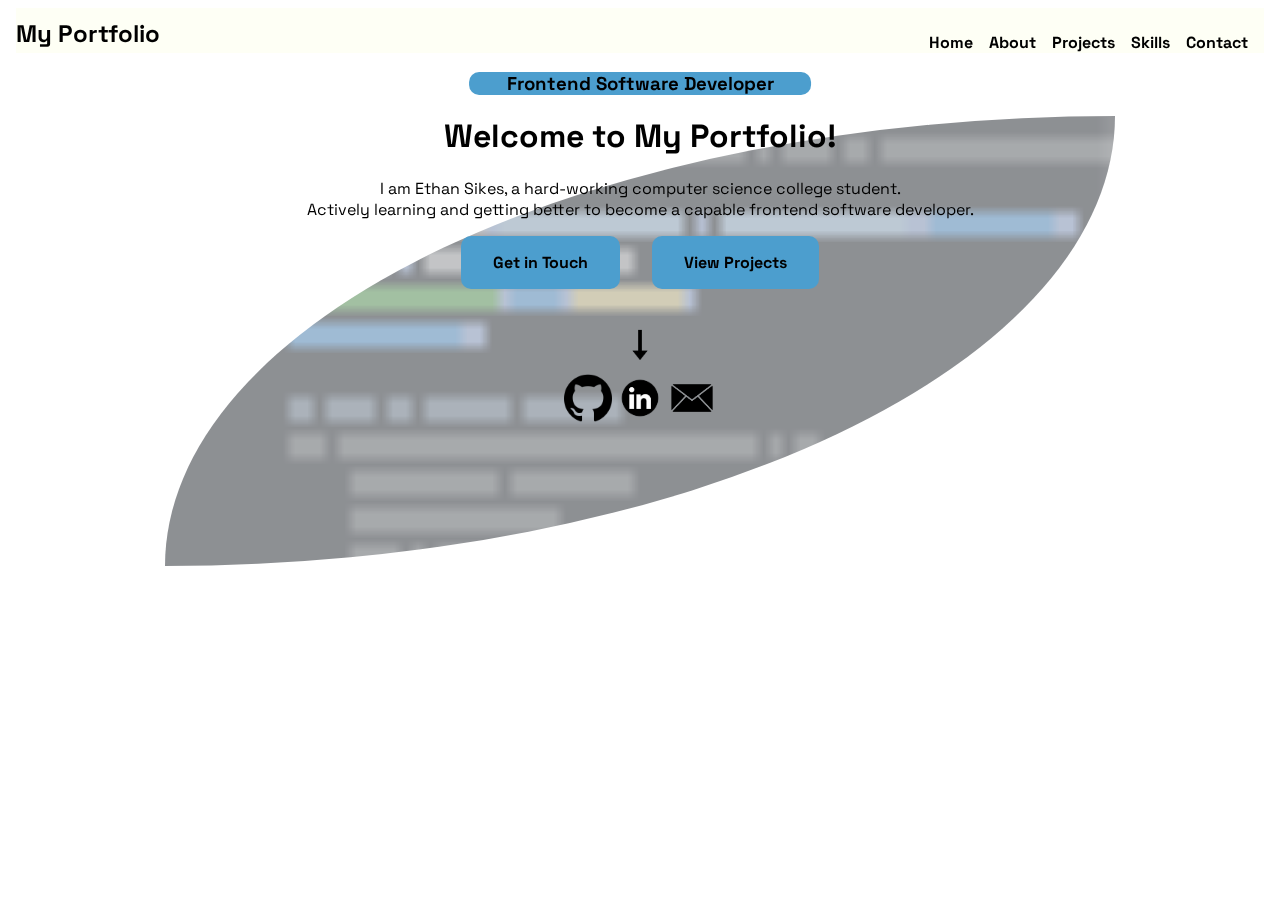
<file: index.html>
<!DOCTYPE html>
<html lang="en">
<head>
  <meta charset="UTF-8">
  <meta name="viewport" content="width=device-width, initial-scale=1.0">
  <title>Home</title>
  <link rel="preconnect" href="https://fonts.googleapis.com">
  <link rel="preconnect" href="https://fonts.gstatic.com" crossorigin>
  <link href="https://fonts.googleapis.com/css2?family=Inter:ital,opsz,wght@0,14..32,100..900;1,14..32,100..900&family=Space+Grotesk:wght@300..700&display=swap" rel="stylesheet">
  <link rel="stylesheet" href="css/main.css">
</head>
<body>
  <div class="wrap">
    <header>
      <div class="my-portfolio">
        <a href="index.html">My Portfolio</a>
      </div>

      <nav>
        <a href=# class="menu-open hide-desktop">
          <img src="open-menu-button.png" alt="Open menu button">
        </a>
        <ul>
          <li class="hide-desktop">
            <a href=# class="menu-close">
              <img src="close-menu-button.png" alt="Close menu button">
            </a>
          </li>
          <li><a href="index.html">Home</a></li>
          <li><a href="about.html">About</a></li>
          <li><a href="projects.html">Projects</a></li>
          <li><a href="skills.html">Skills</a></li>
          <li><a href="contact.html">Contact</a></li>
        </ul>
      </nav>
    </header>

    <main>
      <h3>Frontend Software Developer</h3>

      <div class="intro">
        <img class="code-background" src="code-background.png" alt="Background image">
        <div class="primary">
          <h1>Welcome to My Portfolio!</h1>
          <p>
            I am Ethan Sikes, a hard-working computer science college student.<br>
            Actively learning and getting better to become a capable frontend software developer. <br>
          </p>
        </div>
      </div>

      <div class="actions">
        <div class="intro-buttons">
          <a href="contact.html">Get in Touch</a>
          <a href="projects.html">View Projects</a>
        </div>

        <img class="arrow" src="down-arrow.png" alt="Jumping arrow image">

        <div>
          <a href="https://github.com/swifty-playz">
            <img src="github-logo.png" alt="Github button">
          </a>
          <a href="https://www.linkedin.com/in/ethan-sikes-6680b9398">
            <img src="linkedin-logo.webp" alt="LinkedIn button">
          </a>
          <a href="mailto:ethansikes2007@icloud.com">
            <img src="email-logo.png" alt="Email button">
          </a>
        </div>
      </div>

    </main>
    <footer>
      
    </footer>
  </div>
</body>
</html>

<script>
  const menu = document.querySelector('nav ul');
  const menuBtn = document.querySelector('.menu-open');
  const closeBtn = document.querySelector('.menu-close');
  const arrow = document.querySelector('.arrow');

  menuBtn.addEventListener('click', () => {
    menu.classList.add('open')
  })
  closeBtn.addEventListener('click', () => {
    menu.classList.remove('open')
  })
</script>
</file>
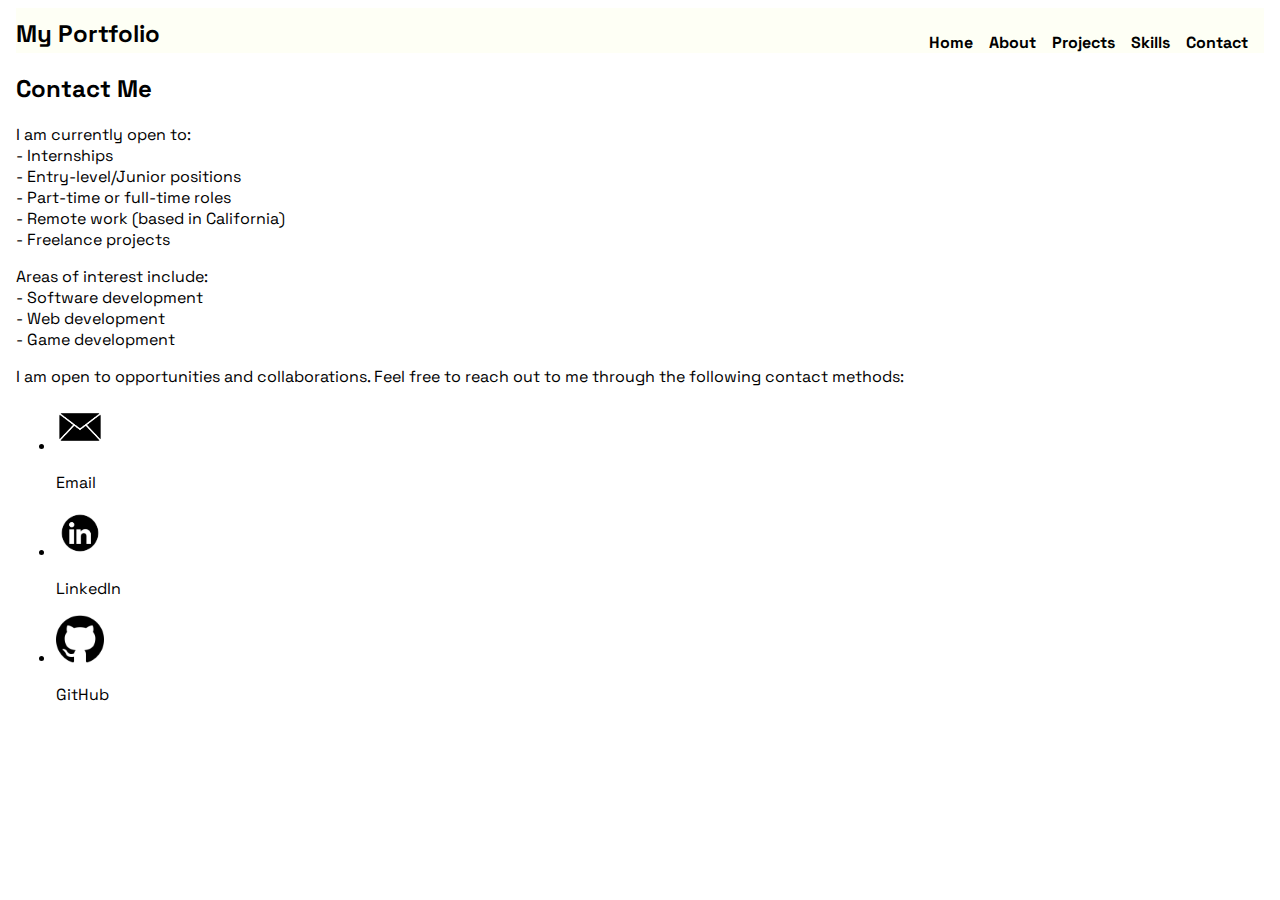
<file: contact.html>
<!DOCTYPE html>
<html lang="en">
<head>
  <meta charset="UTF-8">
  <meta name="viewport" content="width=device-width, initial-scale=1.0">
  <title>Contact</title>
  <link rel="preconnect" href="https://fonts.googleapis.com">
  <link rel="preconnect" href="https://fonts.gstatic.com" crossorigin>
  <link href="https://fonts.googleapis.com/css2?family=Inter:ital,opsz,wght@0,14..32,100..900;1,14..32,100..900&family=Space+Grotesk:wght@300..700&display=swap" rel="stylesheet">
  <link rel="stylesheet" href="css/main.css">
</head>
<body>
  <div class="wrap">
    <header>
      <div class="my-portfolio">
        <a href="index.html">My Portfolio</a>
      </div>
      <nav>
        <a href=# class="menu-open hide-desktop">
          <img src="open-menu-button.png" alt="Open menu button">
        </a>
        <ul>
          <li class="hide-desktop">
            <a href=# class="menu-close">
              <img src="close-menu-button.png" alt="Close menu button">
            </a>
          </li>
          <li><a href="index.html">Home</a></li>
          <li><a href="about.html">About</a></li>
          <li><a href="projects.html">Projects</a></li>
          <li><a href="skills.html">Skills</a></li>
          <li><a href="contact.html">Contact</a></li>
        </ul>
      </nav>
    </header>

    <main>
      <div class="contact">
        <h2>Contact Me</h1>

        <div class="ideals">
          <div class="openTo">
            <p>
              I am currently open to:<br>
              - Internships<br>
              - Entry-level/Junior positions<br>
              - Part-time or full-time roles<br>
              - Remote work (based in California)<br>
              - Freelance projects<br>
            </p>
          </div>

          <div class="interests">
            <p>
              Areas of interest include:<br>
              - Software development<br>
              - Web development<br>
              - Game development
            </p>
          </div>
        </div>

        <p>I am open to opportunities and collaborations. Feel free to reach out to me through the following contact methods:</p>
        
        <ul>

          <li>
            <a href="mailto:ethansikes2007@icloud.com">
              <img src="email-logo.png" alt="Email logo">
            </a>
            <p>Email</p>
          </li>

          <li>
            <a href="https://www.linkedin.com/in/ethan-sikes-6680b9398">
              <img src="linkedin-logo.webp" alt="LinkedIn logo">
            </a>
            <p>LinkedIn</p>
          </li>

          <li>
            <a href="https://github.com/swifty-playz">
              <img src="github-logo.png" alt="GitHub logo">
            </a>
            <p>GitHub</p>
          </li>

        </ul>

      </div>
    </main>
    <footer>
      
    </footer>
  </div>
</body>
</html>

<script>
  const menu = document.querySelector('nav ul');
  const menuBtn = document.querySelector('.menu-open');
  const closeBtn = document.querySelector('.menu-close');
  const arrow = document.querySelector('.arrow');

  menuBtn.addEventListener('click', () => {
    menu.classList.add('open')
  })
  closeBtn.addEventListener('click', () => {
    menu.classList.remove('open')
  })
</script>
</file>
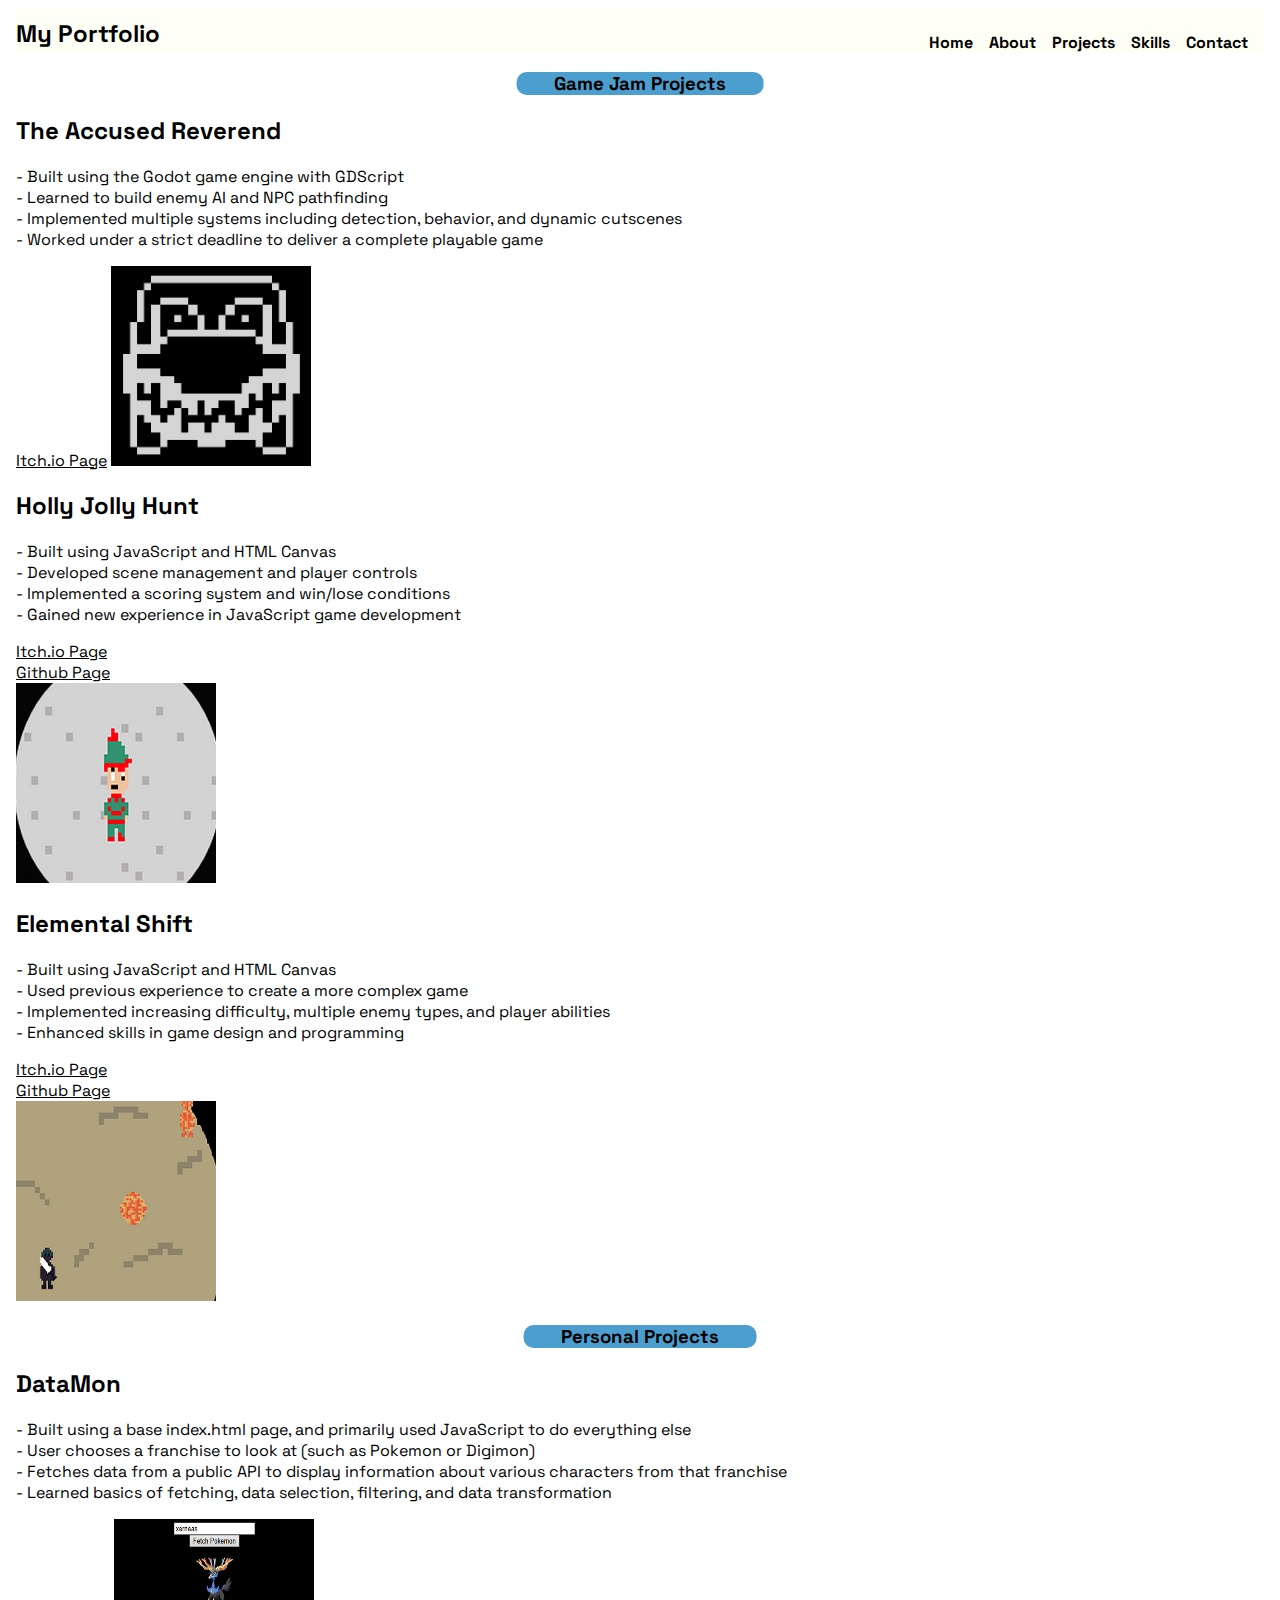
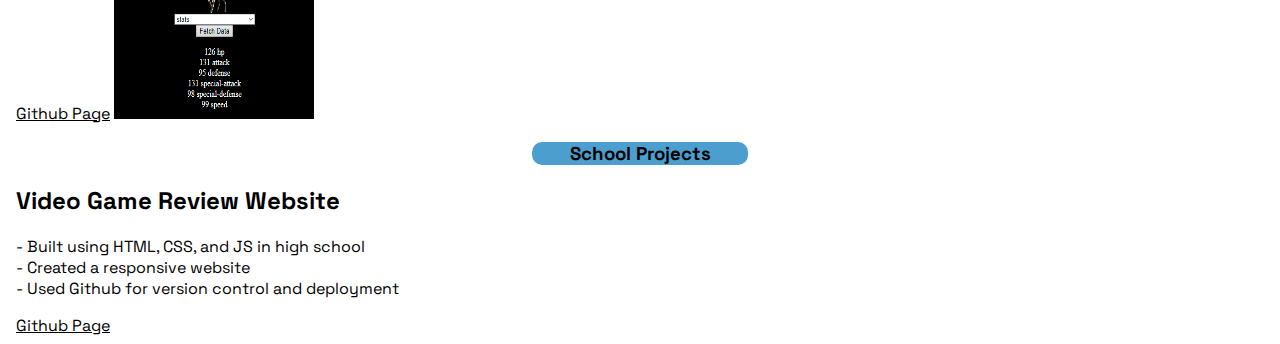
<file: projects.html>
<!DOCTYPE html>
<html lang="en">
<head>
  <meta charset="UTF-8">
  <meta name="viewport" content="width=device-width, initial-scale=1.0">
  <title>Projects</title>
  <link rel="preconnect" href="https://fonts.googleapis.com">
  <link rel="preconnect" href="https://fonts.gstatic.com" crossorigin>
  <link href="https://fonts.googleapis.com/css2?family=Inter:ital,opsz,wght@0,14..32,100..900;1,14..32,100..900&family=Space+Grotesk:wght@300..700&display=swap" rel="stylesheet">
  <link rel="stylesheet" href="css/main.css">
</head>
<body>
  <div class="wrap">
    <header>
      <div class="my-portfolio">
        <a href="index.html">My Portfolio</a>
      </div>
      <nav>
        <a href=# class="menu-open hide-desktop">
          <img src="open-menu-button.png" alt="Open menu button">
        </a>
        <ul>
          <li class="hide-desktop">
            <a href=# class="menu-close">
              <img src="close-menu-button.png" alt="Close menu button">
            </a>
          </li>
          <li><a href="index.html">Home</a></li>
          <li><a href="about.html">About</a></li>
          <li><a href="projects.html">Projects</a></li>
          <li><a href="skills.html">Skills</a></li>
          <li><a href="contact.html">Contact</a></li>
        </ul>
      </nav>
    </header>

    <main>

      <h3>Game Jam Projects</h3>
      <div class="projects">
        <h2>The Accused Reverend</h2>
        <p>
          - Built using the Godot game engine with GDScript<br>
          - Learned to build enemy AI and NPC pathfinding<br>
          - Implemented multiple systems including detection, behavior, and dynamic cutscenes<br>
          - Worked under a strict deadline to deliver a complete playable game
        </p>
        <a href="https://swifty-playz.itch.io/the-accused-reverend" style="text-decoration: underline">Itch.io Page</a>
        <img style="width: 200px; height: 200px" src="accusedReverend.png" alt="Screenshot from The Accused Reverend game">

        <h2>Holly Jolly Hunt</h2>
        <p>
          - Built using JavaScript and HTML Canvas<br>
          - Developed scene management and player controls<br>
          - Implemented a scoring system and win/lose conditions<br>
          - Gained new experience in JavaScript game development
        </p>
        <a href="https://swifty-playz.itch.io/holly-jolly-hunt" style="text-decoration: underline">Itch.io Page</a>
        <a href="https://github.com/swifty-playz/Holly-Jolly-Hunt" style="text-decoration: underline; display: block">Github Page</a>
        <img style="width: 200px; height: 200px" src="hollyJollyHunt.png" alt="Screenshot from Holly Jolly Hunt game">

        <h2>Elemental Shift</h2>
        <p>
          - Built using JavaScript and HTML Canvas<br>
          - Used previous experience to create a more complex game<br>
          - Implemented increasing difficulty, multiple enemy types, and player abilities<br>
          - Enhanced skills in game design and programming
        </p>
        <a href="https://swifty-playz.itch.io/elemental-shift" style="text-decoration: underline">Itch.io Page</a>
        <a href="https://github.com/swifty-playz/GDKO-2026---Round-1-Game" style="text-decoration: underline; display: block">Github Page</a>
        <img style="width: 200px; height: 200px" src="elementalShift.png" alt="Screenshot from Elemental Shift game">



        <h3>Personal Projects</h3>
        <h2>DataMon</h2>
        <p>
          - Built using a base index.html page, and primarily used JavaScript to do everything else<br>
          - User chooses a franchise to look at (such as Pokemon or Digimon)<br>
          - Fetches data from a public API to display information about various characters from that franchise<br>
          - Learned basics of fetching, data selection, filtering, and data transformation
        </p>
        <a href="https://github.com/swifty-playz/DataMon" style="text-decoration: underline">Github Page</a>
        <img style="width: 200px; height: 200px" src="dataMonImg.png" alt="Screenshot from DataMon project">

        <!--
        <h2>RightFlight</h2>
        <p>
          - A webpage that allows the user to search for weather information in areas, and then gives approximate flight prices<br>
          - Allows for the user to find a vacation spot based on weather preferences and budget<br>
          - Built using HTML, CSS, and JavaScript, and fetches data from API's to get weather and flight information<br>
          - Focused on better UI and UX design
        </p>
        <a href="" style="text-decoration: underline">Github Page</a>
        <img style="width: px; height: px" src="" alt="Screenshot from RightFlight project">
        -->



        <h3>School Projects</h3>
        <h2>Video Game Review Website</h2>
        <p>
          - Built using HTML, CSS, and JS in high school<br>
          - Created a responsive website<br>
          - Used Github for version control and deployment
        </p>
        <a href="https://github.com/swifty-playz/Ethan-s-Game-Reviews" style="text-decoration: underline">Github Page</a>
        <!--
        <img style="width: px; height: px" src="" alt="Screenshot from Video Game Review Website">
        -->
      </div>
    </main>
    <footer>
      
    </footer>
  </div>
</body>
</html>

<script>
  const menu = document.querySelector('nav ul');
  const menuBtn = document.querySelector('.menu-open');
  const closeBtn = document.querySelector('.menu-close');
  const arrow = document.querySelector('.arrow');

  menuBtn.addEventListener('click', () => {
    menu.classList.add('open')
  })
  closeBtn.addEventListener('click', () => {
    menu.classList.remove('open')
  })
</script>
</file>
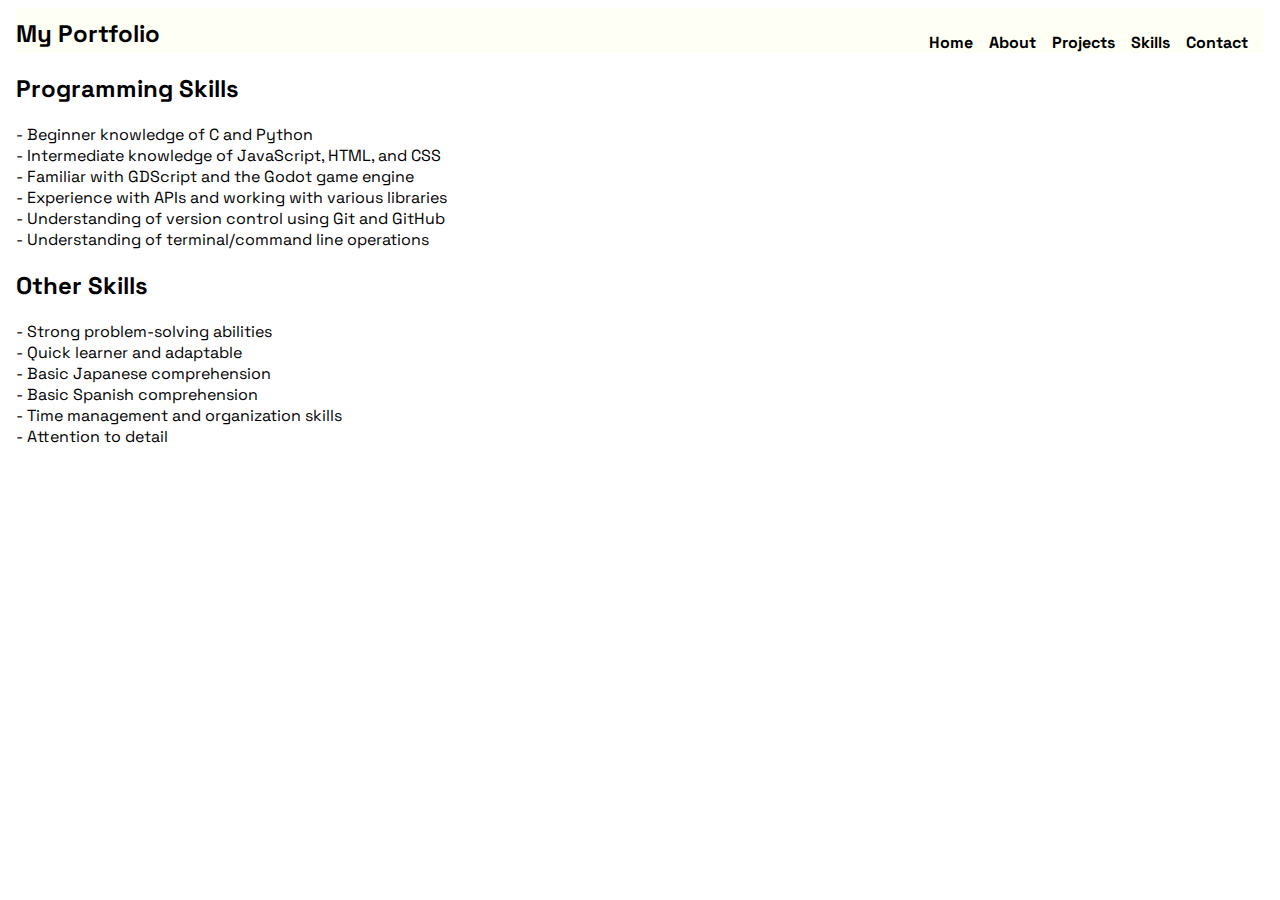
<file: skills.html>
<!DOCTYPE html>
<html lang="en">
<head>
  <meta charset="UTF-8">
  <meta name="viewport" content="width=device-width, initial-scale=1.0">
  <title>Skills</title>
  <link rel="preconnect" href="https://fonts.googleapis.com">
  <link rel="preconnect" href="https://fonts.gstatic.com" crossorigin>
  <link href="https://fonts.googleapis.com/css2?family=Inter:ital,opsz,wght@0,14..32,100..900;1,14..32,100..900&family=Space+Grotesk:wght@300..700&display=swap" rel="stylesheet">
  <link rel="stylesheet" href="css/main.css">
</head>
<body>
  <div class="wrap">
    <header>
      <div class="my-portfolio">
        <a href="index.html">My Portfolio</a>
      </div>
      <nav>
        <a href=# class="menu-open hide-desktop">
          <img src="open-menu-button.png" alt="Open menu button">
        </a>
        <ul>
          <li class="hide-desktop">
            <a href=# class="menu-close">
              <img src="close-menu-button.png" alt="Close menu button">
            </a>
          </li>
          <li><a href="index.html">Home</a></li>
          <li><a href="about.html">About</a></li>
          <li><a href="projects.html">Projects</a></li>
          <li><a href="skills.html">Skills</a></li>
          <li><a href="contact.html">Contact</a></li>
        </ul>
      </nav>
    </header>

    <main>

      <h2>Programming Skills</h2>
      <p>
        - Beginner knowledge of C and Python<br>
        - Intermediate knowledge of JavaScript, HTML, and CSS<br>
        - Familiar with GDScript and the Godot game engine<br>
        - Experience with APIs and working with various libraries<br>
        - Understanding of version control using Git and GitHub<br>
        - Understanding of terminal/command line operations<br>
      </p>

      <h2>Other Skills</h2>
      <p>
        - Strong problem-solving abilities<br>
        - Quick learner and adaptable<br>
        - Basic Japanese comprehension<br>
        - Basic Spanish comprehension<br>
        - Time management and organization skills<br>
        - Attention to detail
      </p>
      
    </main>
    <footer>
      
    </footer>
  </div>
</body>
</html>

<script>
  const menu = document.querySelector('nav ul');
  const menuBtn = document.querySelector('.menu-open');
  const closeBtn = document.querySelector('.menu-close');
  const arrow = document.querySelector('.arrow');

  menuBtn.addEventListener('click', () => {
    menu.classList.add('open')
  })
  closeBtn.addEventListener('click', () => {
    menu.classList.remove('open')
  })
</script>
</file>
<file: css/main.css>
.wrap {
    margin: .5em;
}
    
a {
    text-decoration: none;
    color: black;
    cursor: pointer;
}

nav ul {
    list-style: none;
    background: #fefff5;
    text-align: right;
    margin: 0;
    padding: 2em;
    width: 40%;
    height: 100vh;
    position: fixed;
    top: 0;
    right: 0;
    transform: translateX(100%);
    transition: transform 0.5s ease-in-out;
    z-index: 999;

    li {
        padding: .5em 0 0 0;
        margin: 1em 0 0 0;
        a {
            font-size: 1.5rem;
            font-weight: bold;
        }

        .menu-close {
            position: fixed;
            top: 1em;
            right: 1em;
            margin-bottom: auto;
        }
    }
}

header {
    display: flex;
    justify-content: space-between;
    background: #fefff5;

    .my-portfolio {
        padding-top: .4em;
        font-size: 1.5rem;
        font-weight: bold;
    }
}

img {
    width: 48px;
    height: 48px;
}

body {
    font-family: "Space Grotesk";
}

.code-background {
    z-index: -1;
    width: 100%;
    height: auto;
}

.open {
    transform: translateX(0);
}

h3 {
    background-color: #4c9ece;
    text-align: center;
    border-radius: 10px;
    width: fit-content;
    padding: 0 2em;
    position: relative;
    left: 50%;
    transform: translateX(-50%);
}

.intro {
    display: block;

    img {
        position: fixed;
        height: 50vh;
        z-index: -1;
        border-radius: 100% 0 100% 0;
        opacity: 0.5;
        object-fit: cover;
        object-position: center;
    }

    .primary {
        text-align: center;

        h1 {
            text-align: center;
        }

        img {
            display: none;
        }
    }
}

.intro-buttons {
    display: flex;
    justify-content: center;
    gap: 2em;

    a {
        background-color: #4c9ece;
        padding: 1em 2em;
        border-radius: 10px;
        font-weight: bold;
    }
}

.actions {
    display: block;
    text-align: center;

    .arrow {
        margin: 2em 0 0 0;
        animation: bounce 1.5s infinite;
    }
}

@keyframes bounce {
    0%, 100% {
        transform: translateY(0);
    }
    50% {
        transform: translateY(-20px);
    }
}

@media (min-width: 798px) {
    .hide-desktop {
        display: none;
    }

    nav ul {
        display: flex;
        background: none;
        transform: translateX(0%);
        position: unset;
        padding: 1em 0 0 0;
        height: auto;
        width: auto;

        li {
            margin: 0 1em 0 0;
            a {
                font-size: 1rem;
            }
        }

    }
}

@media (min-width: 950px) {
    .code-background {
        position: relative;
        max-width: 950px;
        left: 50%;
        transform: translateX(-50%);

    }
}
</file>
